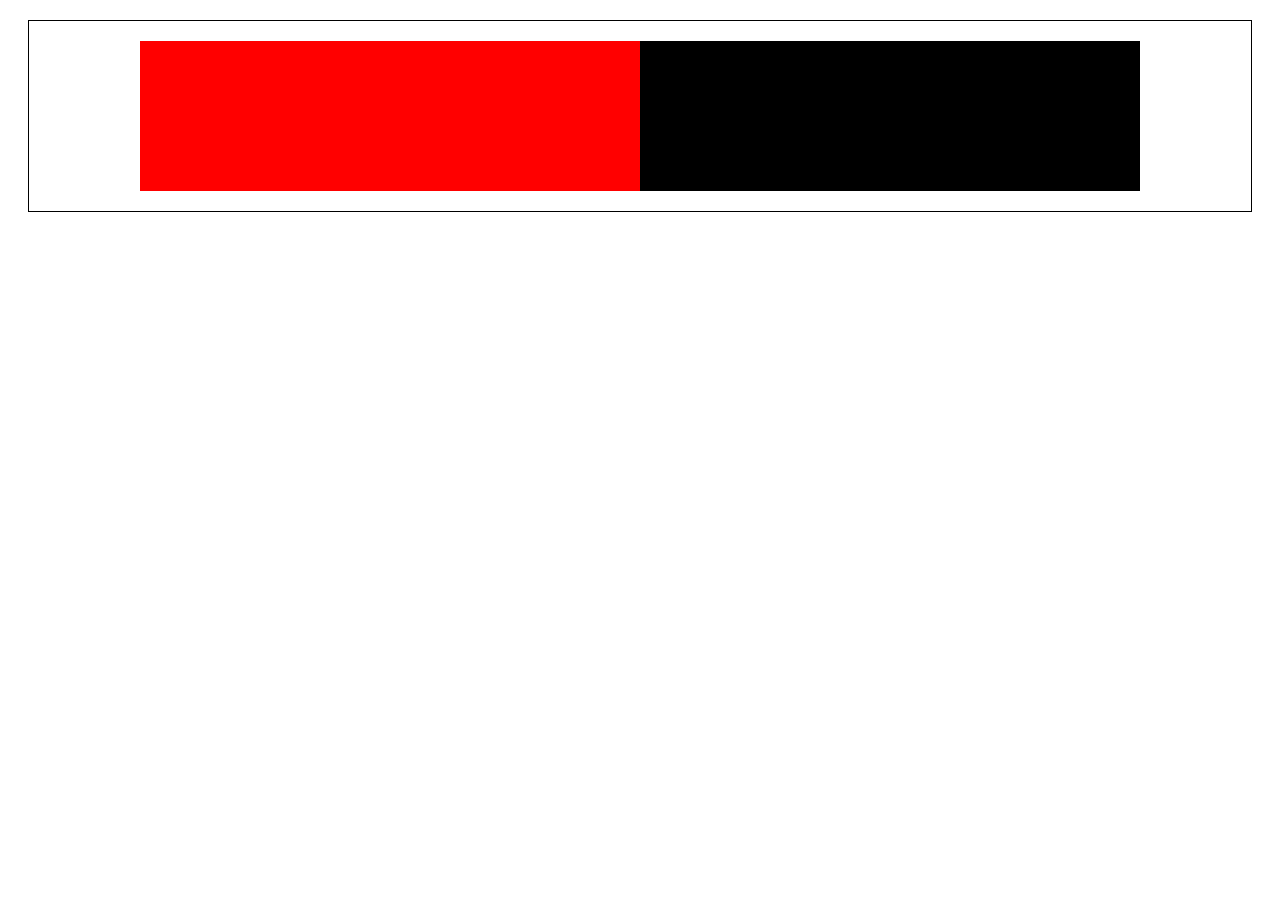
<file: 22.12/Работа в аудитории/index.html>
<!DOCTYPE HTML>
<html>
<head>
<meta charset="UTF=8">
<meta http-equiv="x-ua-compatible" contect="ie=edge">
<meta name="viewport" content="width=device-width, initial-scale=1.0" />
<title>22 december</title>
</head>
<body>
  <!--<div style="box-sizing:border-box; height:700px; border:1px solid rgb(0,0,0); background:rgba(0,0,255,0.5) url('https://static.pexels.com/photos/15243/horse-animal.jpg') round 0 100%/contain;"></div>-->
	<!--<div style="box-sizing:border-box; width:auto; height:700px; border:1px solid rgb(0,0,0); round 0 100%/contain; font: italic 16px/1 Arial; background-color:#00ffff;">-->
	   <!--<p style="font-size: 16px; font-family:Helvetica, Arial, serif; font-weight:900; line-height:1.5; font-variant:small-caps; font-style:italic">Just</p>
	   <p style="font-size: 16px; font-family:Helvetica, Arial, serif; font-weight:900; line-height:1.5; font-variant:small-caps; font-style:oblique">Just</p>-->
		 <!--<p style="border:inherit; color:#ccc; text-indent:35px; text-transform: capitalize; word-spacing:15px; text-align:right;">Just Just Just Just Just Just Just Just </p>
		 <p style="display:inline; font-size:24px; color:rgba(0,0,0,0.3); text-transform:uppercase; letter-spacing:5px; text-align:center;">Just</p>
		 <p>Just</p>-->
  </div>
	<div style="font-size:0; text-align:center; margin:20px; padding:20px; border:1px solid #000">
	   <div style="display:inline-block; width:500px; height:150px; background-color:#ff0000" box-sizing:border-box;></div>
		 <div style="display:inline-block; width:500px; height:150px; background-color:#000000; box-sizing:border-box;"></div>
	</div>
</body>
</html>
</file>
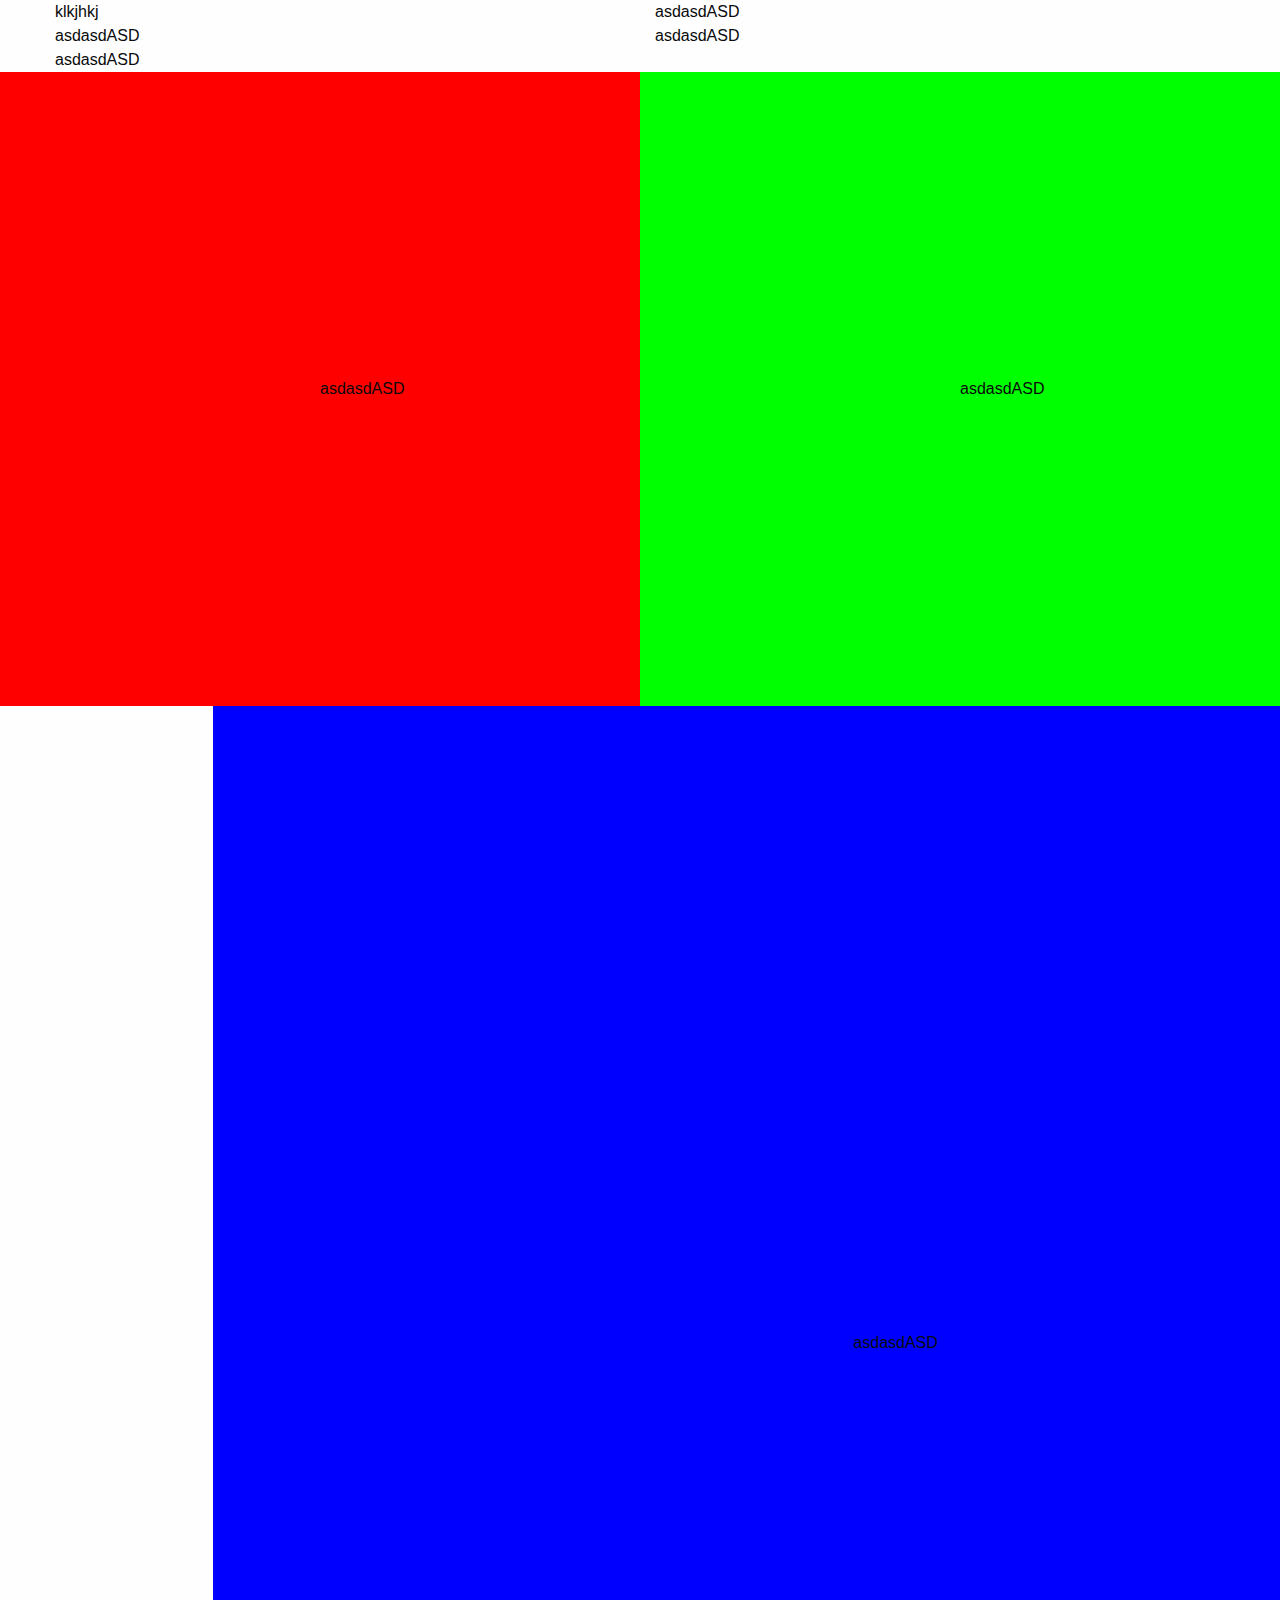
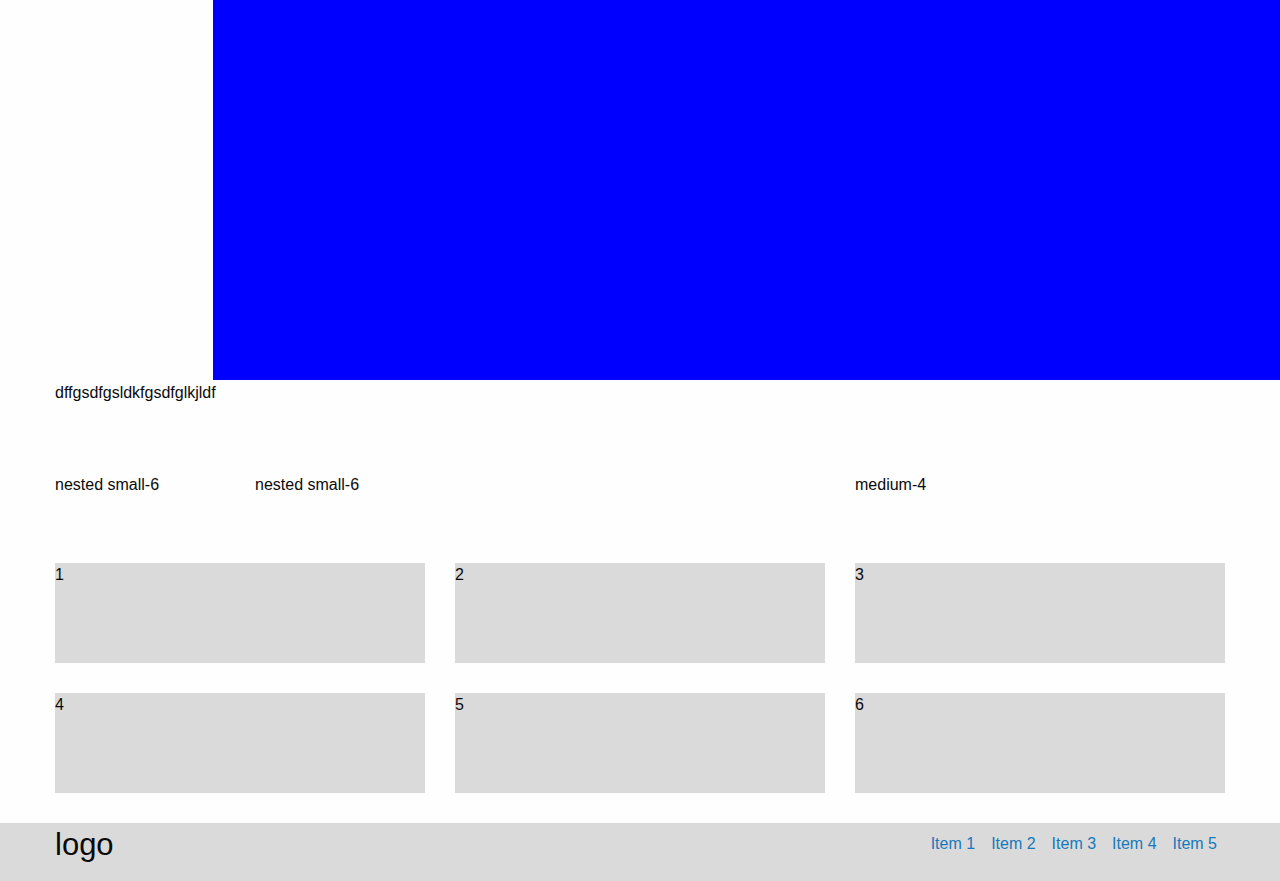
<file: Foundation/foundation-6.3.0-complete/index.html>
<!doctype html>
<html class="no-js" lang="en" dir="ltr">
  <head>
    <meta charset="utf-8">
    <meta http-equiv="x-ua-compatible" content="ie=edge">
    <meta name="viewport" content="width=device-width, initial-scale=1.0">
    <title>My tamplate</title>
    <link rel="stylesheet" href="css/foundation.min.css">
    <link rel="stylesheet" href="css/app.css">
  </head>
  <body>
    <div class="row">
		<div class="small-6 column">klkjhkj</div>
		<div class="small-6 column">asdasdASD</div>
	</div>
	<div class="row">
		<div class="small-4 medium-3 large-6 column">asdasdASD</div>
		<div class="small-4 medium-6 large-6 column">asdasdASD</div>
		<div class="small-4 medium-6 large-12 column">asdasdASD</div>
	</div>
	
	
	<!-- Colored blocks -->
	
	<div class="row medium-collapse large-uncollapse expanded">
		<div class="small-4 medium-3 large-6 column col-wrapper">
			<div>asdasdASD</div>
		</div>
		<div class="small-4 medium-3 large-6 column col-wrapper">
			<div>asdasdASD</div>
		</div>
		<div class="small-4 medium-6 large-12 end large-offset-2 column col-wrapper">
			<div>asdasdASD</div>
		</div>
	</div>
	
	<div class="column row">
		<p>dffgsdfgsldkfgsdfglkjldf</p>
	</div>
	
	
	
	
	
	<div class="row nested-wrapper">
		<div class="medium-8 column show-for-large">
			<div class="row">
				<div class="small-3 column"><p>nested small-6</p></div>
				<div class="small-9 column"><p>nested small-6</p></div>
			</div>
		</div>
		<div class="medium-4 column">
			<p>medium-4</p>
		</div>
	</div>
	
	
	
	<div class="row small-up-1 medium-up-2 large-up-3 col-pallete">
		<div class="column column-block">
			<div>1</div>
		</div>
		<div class="column column-block">
			<div>2</div>
		</div>		
		<div class="column column-block">
			<div>3</div>
		</div>
		<div class="column column-block">
			<div>4</div>
		</div>
		<div class="column column-block">
			<div>5</div>
		</div>
		<div class="column column-block">
			<div>6</div>
		</div>
	</div>
	
	<div class="row header expanded">
			<div class="content">
				<h3 class="small-1 column float-left">logo</h3>
			<ul class="small-4 column float-right">
				<li class="float-right"><a href="#">Item 5</a></li>
				<li class="float-right"><a href="#">Item 4</a></li>
				<li class="float-right"><a href="#">Item 3</a></li>
				<li class="float-right"><a href="#">Item 2</a></li>
				<li class="float-right"><a href="#">Item 1</a></li>
			</ul>
			</div>
	</div>
		<main>
		
		</main>
		<footer>
		
		</footer>
	</div>
	
	
    <script src="js/vendor/jquery.js"></script>
    <script src="js/vendor/what-input.js"></script>
    <script src="js/vendor/foundation.js"></script>
    <script src="js/app.js"></script>
  </body>
</html>
</file>
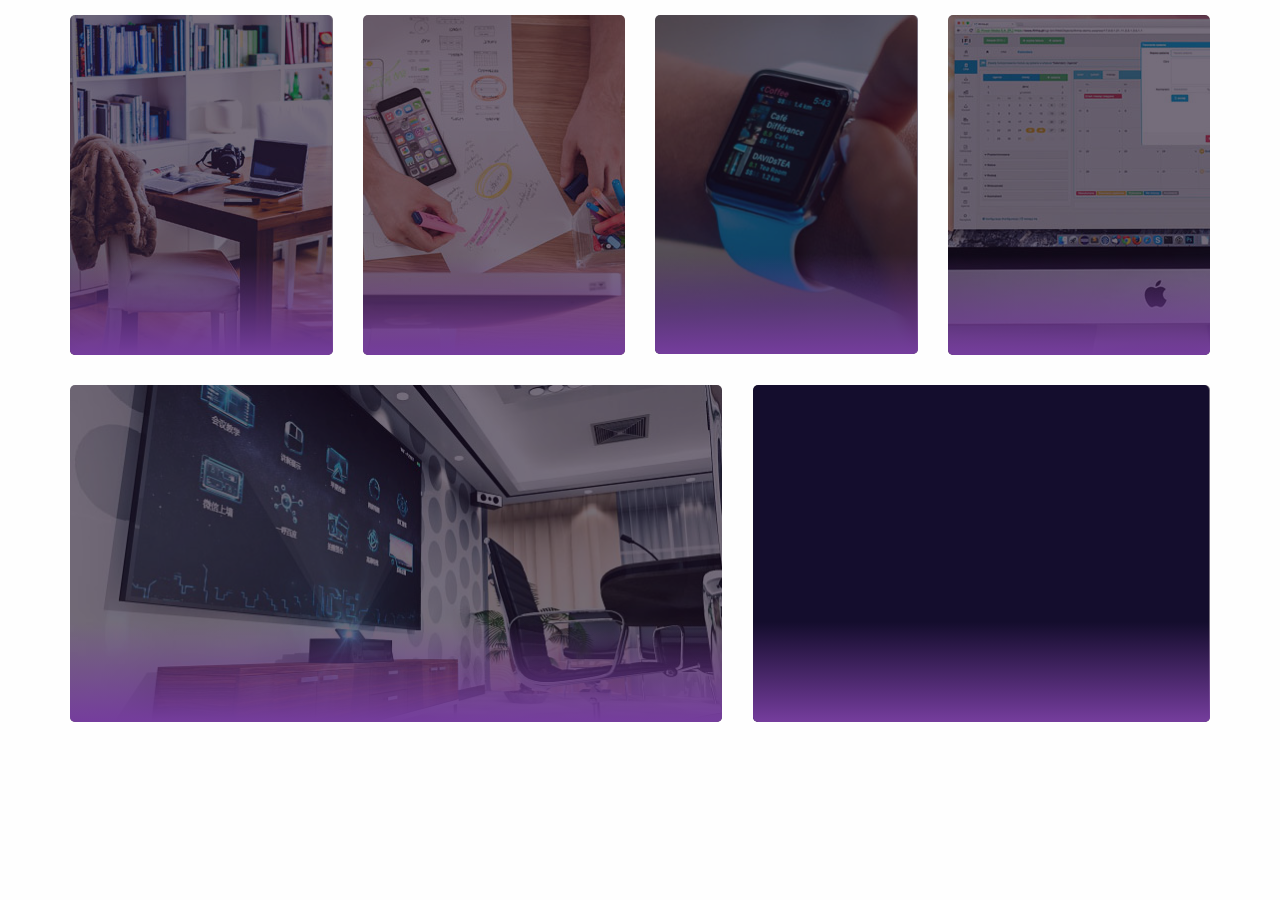
<file: Foundation/foundation-6.3.0-custom/index.html>
<!doctype html>
<html class="no-js" lang="en" dir="ltr">
<head>
  <meta charset="utf-8">
  <meta http-equiv="x-ua-compatible" content="ie=edge">
  <meta name="viewport" content="width=device-width, initial-scale=1.0">
  <title>Creative agency</title>
  <link href="https://fonts.googleapis.com/css?family=Montserrat:300,300i,400,400i,500,500i,600,600i,700,700i,800,800i"
        rel="stylesheet">
  <link rel="stylesheet" href="css/foundation.min.css">
  <link rel="stylesheet" href="css/app.css">
</head>
<body>

<h3 class="border"></h3>
<div class="content-wrapper">
  <div class="services row">
    <div class="small-6 medium-6 large-3 column">
      <div class="serv-img">
        <img src="img/services/1.jpg">
      </div>
    </div>
    <div class="small-6 medium-6 large-3 column">
      <div class="serv-img">
        <img src="img/services/2.jpg">
      </div>
    </div>
    <div class="small-6 medium-6 large-3 column">
      <div class="serv-img">
        <img src="img/services/3.jpg">
      </div>
    </div>
    <div class="small-6 medium-6 large-3 end column">
      <div class="serv-img">
        <img src="img/services/4.jpg">
      </div>
    </div>
    <div class="small-12 medium-7 large-7 column">
      <div class="serv-img">
        <img src="img/services/5.jpg">
      </div>
    </div>
    <div class="small-12 medium-5 large-5 column">
      <div class="serv-img">
        <img src="img/services/6.jpg">
      </div>
    </div>
  </div>
</div>
<script src="js/vendor/jquery.js"></script>
<script src="js/vendor/what-input.js"></script>
<script src="js/vendor/foundation.js"></script>
<script src="js/app.js"></script>
</body>
</html>
</file>
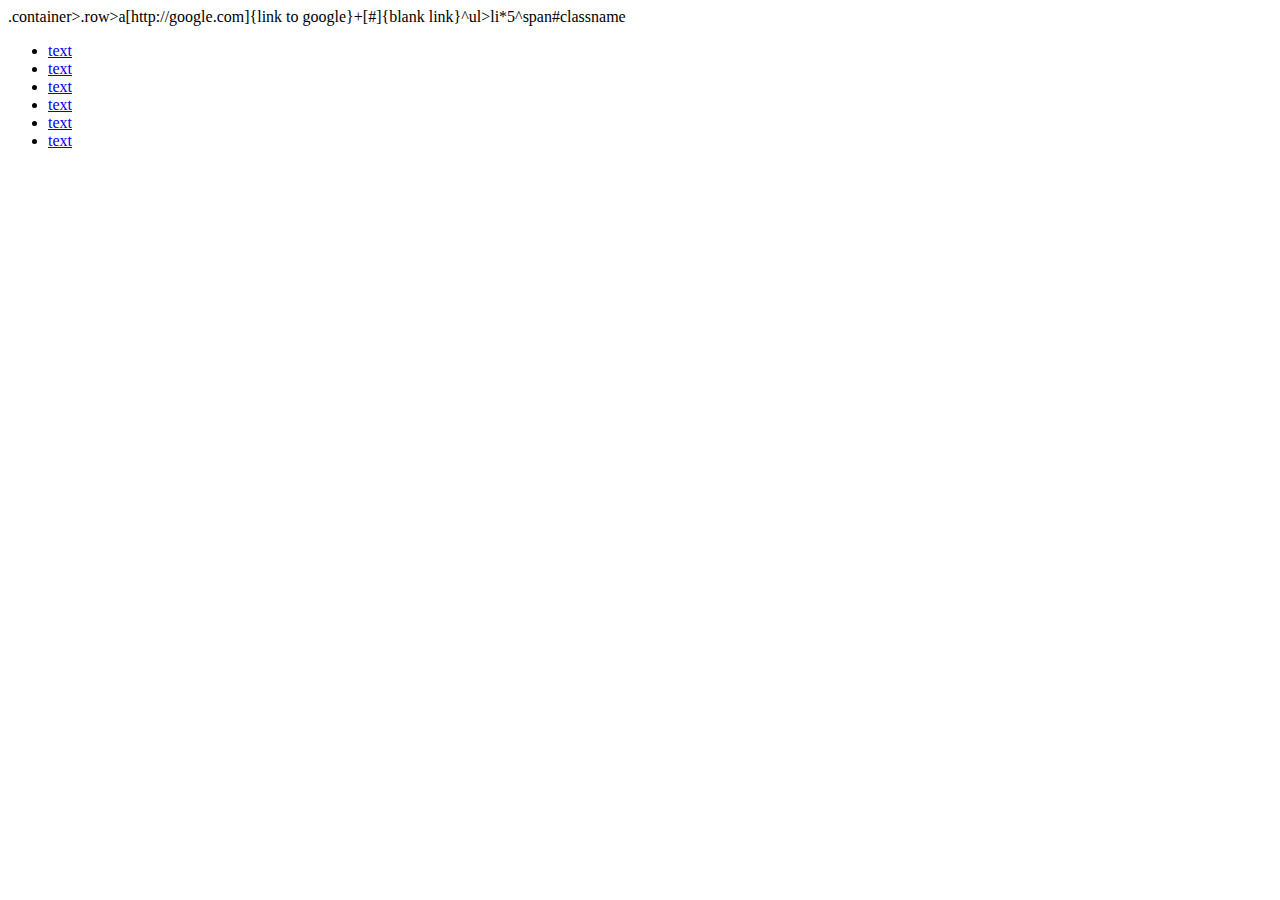
<file: Foundation/foundation-6.3.0-complete/test.html>
<!DOCTYPE html>
<html lang="en">
<head>
  <meta charset="UTF-8">
  <title>Title</title>
</head>
<body>
  .container>.row>a[http://google.com]{link to google}+[#]{blank link}^ul>li*5^span#classname

  <ul>
    <li><a href="#">text</a></li>
    <li><a href="#">text</a></li>
    <li><a href="#">text</a></li>
    <li><a href="#">text</a></li>
    <li><a href="#">text</a></li>
    <li><a href="#">text</a></li>
  </ul>
</body>
</html>
</file>
<file: Foundation/foundation-6.3.0-complete/css/app.css>
html, body {
	width: 100%;
	overflow-x: hidden;
}

.col-wrapper > div {padding: 50%;}

.col-wrapper:nth-child(1) {background: #f00;}
.col-wrapper:nth-child(2) {background: #0f0;}
.col-wrapper:nth-child(3) {background: #00f;}

.nested-wrapper {
	margin-top: 50px;
	margin-bottom: 50px;
}


.col-pallete .column-block > div {
	height: 100px;
	background: #dadada;
}

.row.header.expanded {
	background: #dadada;
}
.content {
	max-width: 1200px;
	margin: 0 auto;
}

ul {
	list-style-type: none;
}
li {
	display: inline-block;
	padding: 8px;
}
.small-3.column.float-right {
	padding: 0;
}
</file>
<file: Foundation/foundation-6.3.0-custom/css/app.css>
body, html {
  font-family: 'Montserrat', sans-serif;
  width: 100%;
  overflow-x: hidden;
}

p {
  color: #0d113d;
  font: 300 15px/24px 'Montserrat', sans-serif;
}

.border:before {
  content: '';
  position: absolute;
  left: 0;
  top: 0;
  height: 100%;
  width: 5px;
}

ul {
  margin: 0;
  list-style-type: none;
  font-size: 0;
}

ul li {
  display: inline-block;
}

h1, h2, h3, h4 {
  margin: 0;
}

a {
  font: 400 15px/1 'Montserrat', sans-serif;
}

{
  transition: color ease-in-out 0.2s;
}
.content-wrapper {
	max-width: 1170px;
	margin: auto;
}
.services {
  text-align: center;
}
.serv-img {
  margin-bottom: 15px;
  margin-top: 15px;
  position: relative;
  border-radius: 5px;
  overflow: hidden;
  // background-color: rgba(25, 11, 35, 0.6);
}
.serv-img:before {
  content: '';
  left:0;
  top: 0;
  position: absolute;
  height: 100%;
  width: 100%;
  background-color: rgba(25, 11, 35, 0.6);
}
.serv-img:after {
  content: '';
  height: 100px;
  width: 100%;
  position: absolute;
  bottom: 0;
  left: 0;
  background: linear-gradient(0deg, rgba(117, 61, 157, 1), rgba(117, 61, 157, 0));
}

img {
  border-radius: 5px;
}
.serv-img:before {
  color: rgba(25, 11, 35, 0.6);
}
</file>
